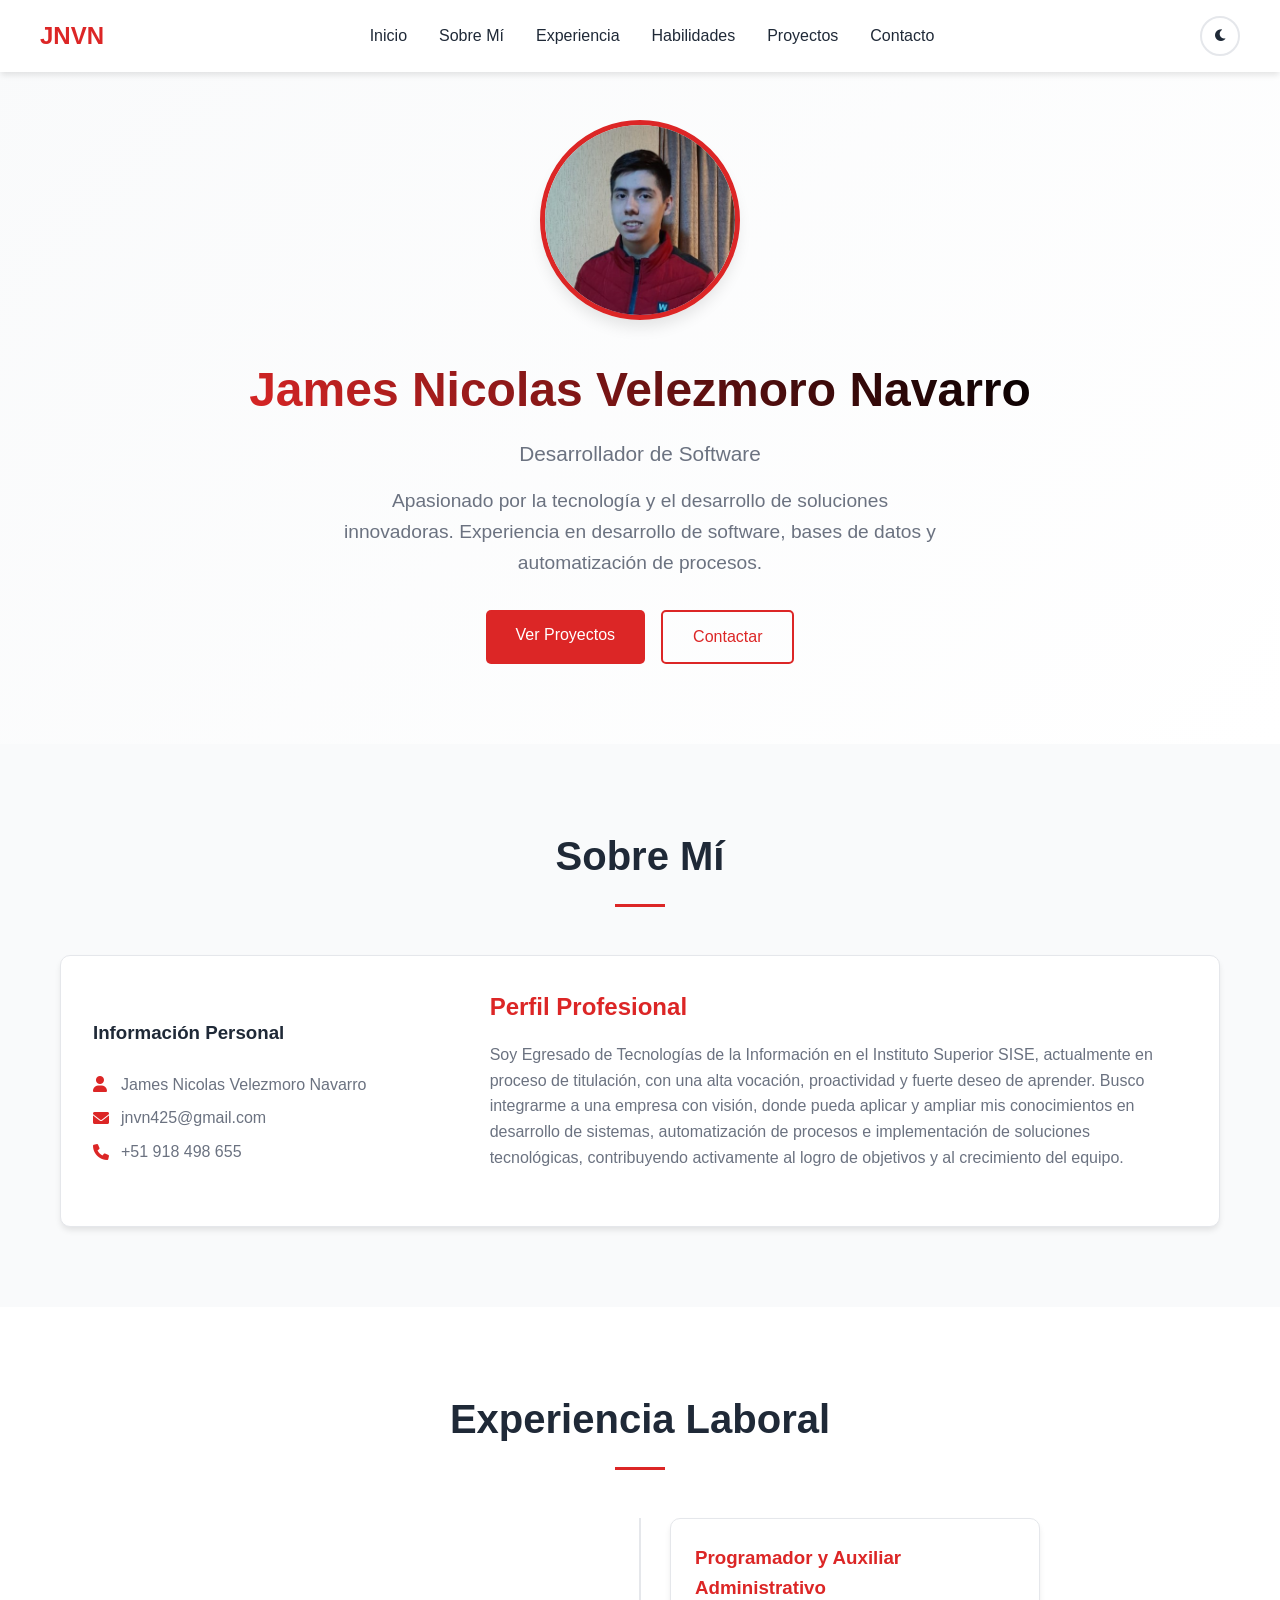
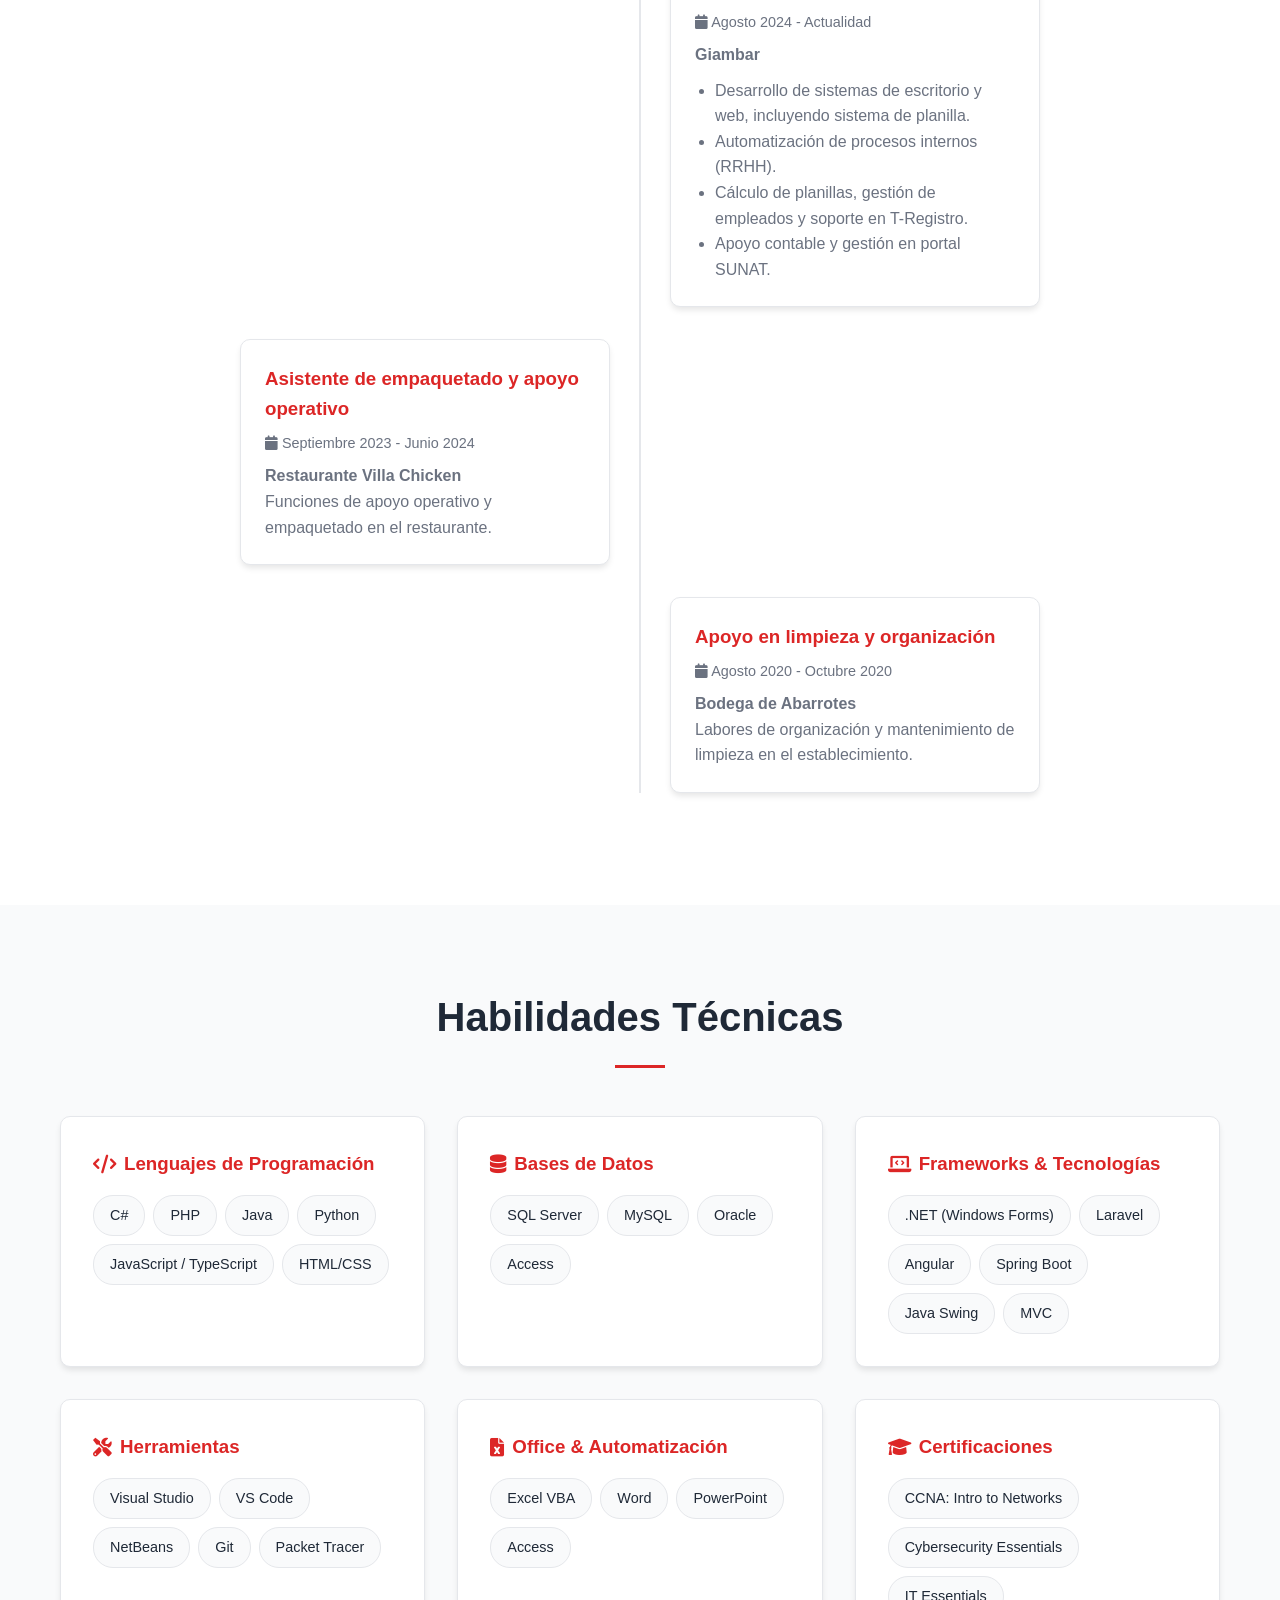
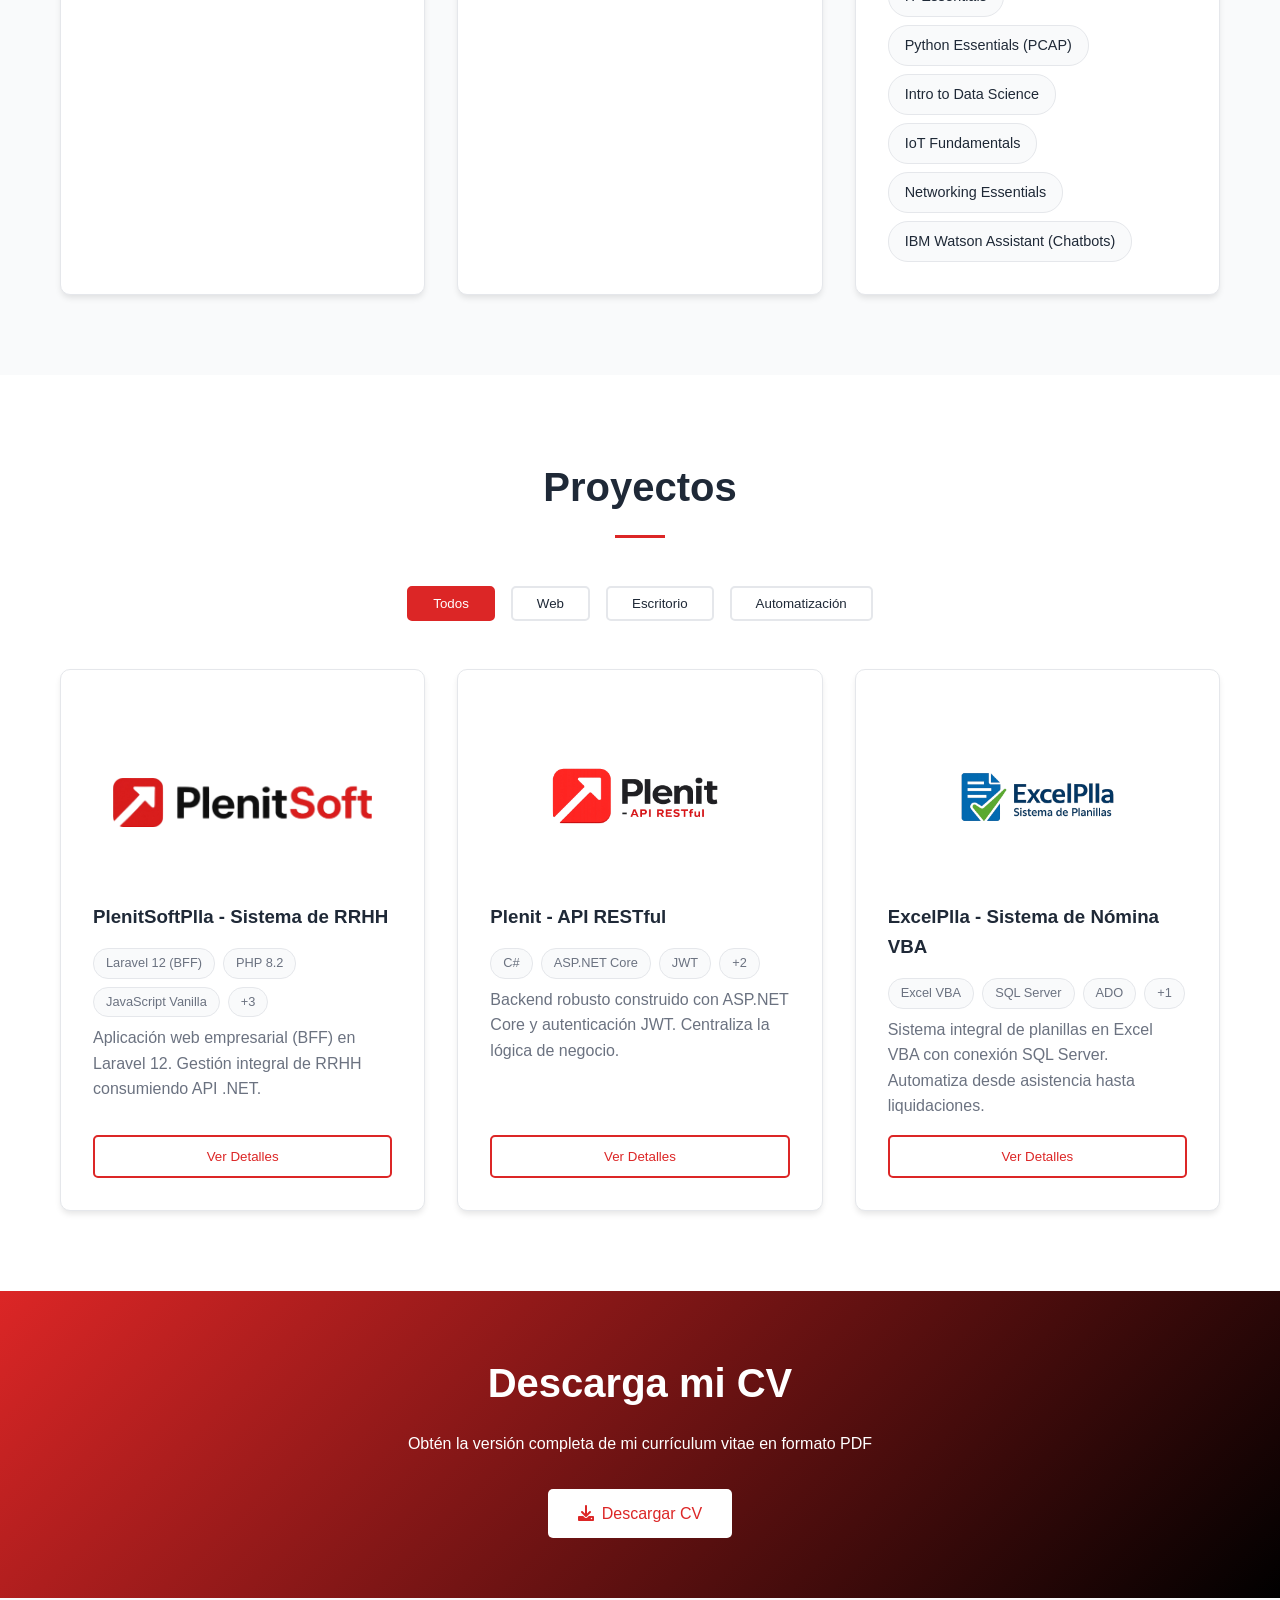
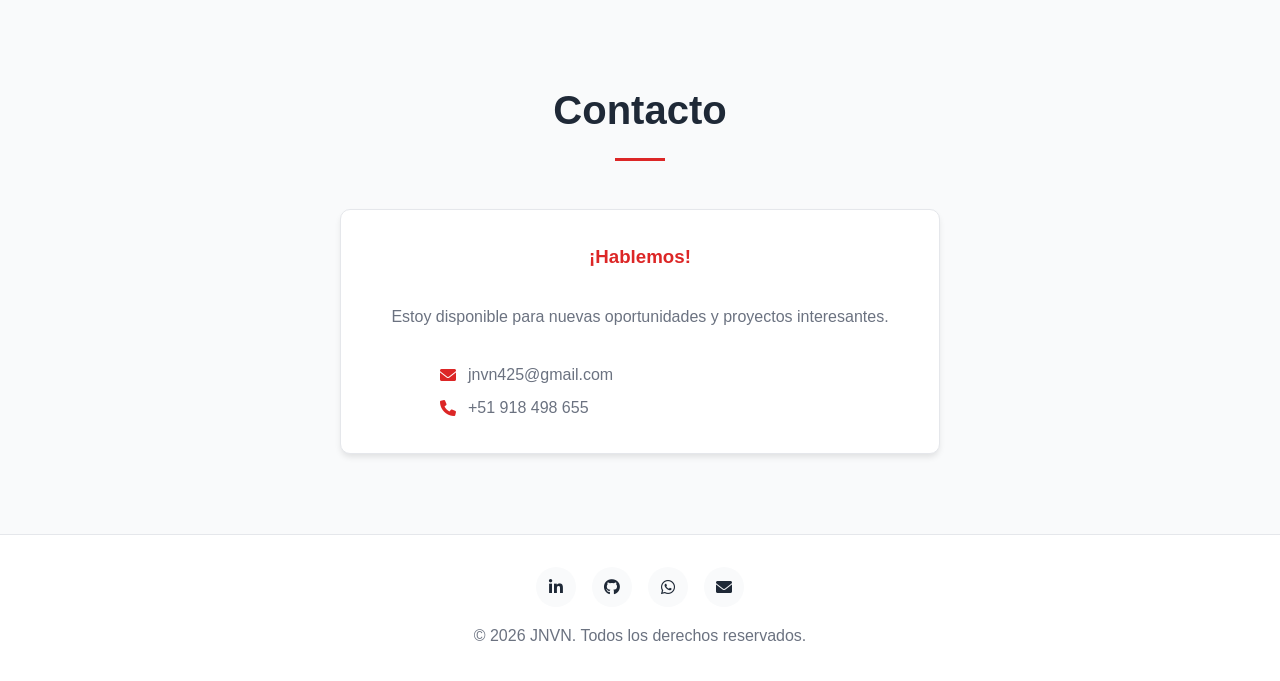
<file: index.html>
<!DOCTYPE html>
<html lang="es">
  <head>
    <meta charset="UTF-8" />
    <meta name="viewport" content="width=device-width, initial-scale=1.0" />
    <title>James Nicolas Velezmoro Navarro - Portfolio</title>
    <link
      href="https://cdnjs.cloudflare.com/ajax/libs/font-awesome/6.0.0/css/all.min.css"
      rel="stylesheet"
    />
    <link rel="stylesheet" href="css/main.css">
  </head>
  <body>
    <!-- Header -->
    <header class="header">
      <nav class="nav container">
        <div class="logo">JNVN</div>
        <ul class="nav-links">
          <li><a href="#inicio">Inicio</a></li>
          <li><a href="#sobre-mi">Sobre Mí</a></li>
          <li><a href="#experiencia">Experiencia</a></li>
          <li><a href="#habilidades">Habilidades</a></li>
          <li><a href="#proyectos">Proyectos</a></li>
          <li><a href="#contacto">Contacto</a></li>
        </ul>
        <button class="theme-toggle" onclick="toggleTheme()">
          <i id="theme-icon" class="fas fa-moon"></i>
        </button>
        <button class="mobile-menu" onclick="toggleMobileMenu()">
          <i class="fas fa-bars"></i>
        </button>
      </nav>
    </header>

    <!-- Hero Section -->
    <section id="inicio" class="hero">
      <div class="container">
        <div class="hero-content">
          <div class="profile-photo-container">
            <!-- Reemplaza 'assets/profile.jpg' con la ruta de tu foto -->
            <!-- Si no tienes foto aún, se mostrará la inicial -->
            <img 
              src="assets/profile.png" 
              alt="James Nicolas Velezmoro Navarro" 
              class="profile-photo"
              onerror="this.style.display='none'; this.nextElementSibling.style.display='flex';"
            />
            <div class="profile-placeholder" style="display: none;">
              <i class="fas fa-user"></i>
            </div>
          </div>
          <div class="hero-text">
            <h1>James Nicolas Velezmoro Navarro</h1>
            <p class="subtitle">Desarrollador de Software</p>
            <p>
              Apasionado por la tecnología y el desarrollo de soluciones innovadoras.
              Experiencia en desarrollo de software, bases de datos y automatización de procesos.
            </p>
            <div style="display: flex; gap: 1rem; justify-content: center; flex-wrap: wrap;">
              <a href="#proyectos" class="btn">Ver Proyectos</a>
              <a href="#contacto" class="btn btn-outline">Contactar</a>
            </div>
          </div>
        </div>
      </div>
    </section>

    <!-- Sobre Mí Section -->
    <section id="sobre-mi" class="section" style="background: var(--bg-secondary)">
      <div class="container">
        <h2 class="section-title">Sobre Mí</h2>
        <div class="card">
          <div class="about-grid">
            <div>
              <h3 style="margin-bottom: 1.5rem;">Información Personal</h3>
              <div class="contact-info">
                <div class="contact-item">
                  <i class="fas fa-user"></i>
                  <span>James Nicolas Velezmoro Navarro</span>
                </div>  
                <div class="contact-item">
                  <i class="fas fa-envelope"></i>
                  <a href="mailto:jnvn425@gmail.com" style="color: var(--text-secondary); text-decoration: none">
                    jnvn425@gmail.com
                  </a>
                </div>
                <div class="contact-item">
                  <i class="fas fa-phone"></i>
                  <a href="tel:+51918498655" style="color: var(--text-secondary); text-decoration: none">
                    +51 918 498 655
                  </a>
                </div>
              </div>
            </div>
            <div class="about-info">
              <h3>Perfil Profesional</h3>
              <p>
                Soy Egresado de Tecnologías de la Información en el Instituto Superior SISE, actualmente en proceso de titulación, con 
                una alta vocación, proactividad y fuerte deseo de aprender. Busco integrarme a 
                una empresa con visión, donde pueda aplicar y ampliar mis conocimientos en 
                desarrollo de sistemas, automatización de procesos e implementación de 
                soluciones tecnológicas, contribuyendo activamente al logro de objetivos y al 
                crecimiento del equipo.
              </p>
            </div>
          </div>
        </div>
      </div>
    </section>

    <!-- Experiencia Section -->
    <section id="experiencia" class="section">
      <div class="container">
        <h2 class="section-title">Experiencia Laboral</h2>
        <div class="timeline">
          <div class="timeline-item">
            <div class="timeline-content">
              <h3>Programador y Auxiliar Administrativo</h3>
              <div class="date">
                <i class="fas fa-calendar"></i> Agosto 2024 - Actualidad
              </div>
              <p><strong>Giambar</strong></p>
              <ul style="padding-left: 20px; color: var(--text-secondary); margin-top: 10px;">
                <li>Desarrollo de sistemas de escritorio y web, incluyendo sistema de planilla.</li>
                <li>Automatización de procesos internos (RRHH).</li>
                <li>Cálculo de planillas, gestión de empleados y soporte en T-Registro.</li>
                <li>Apoyo contable y gestión en portal SUNAT.</li>
              </ul>
            </div>
          </div>
          <div class="timeline-item">
            <div class="timeline-content">
              <h3>Asistente de empaquetado y apoyo operativo</h3>
              <div class="date">
                <i class="fas fa-calendar"></i> Septiembre 2023 - Junio 2024
              </div>
              <p><strong>Restaurante Villa Chicken</strong></p>
              <p>
                Funciones de apoyo operativo y empaquetado en el restaurante.
              </p>
            </div>
          </div>
          <div class="timeline-item">
            <div class="timeline-content">
              <h3>Apoyo en limpieza y organización</h3>
              <div class="date">
                <i class="fas fa-calendar"></i> Agosto 2020 - Octubre 2020
              </div>
              <p><strong>Bodega de Abarrotes</strong></p>
              <p>
                Labores de organización y mantenimiento de limpieza en el establecimiento.
              </p>
            </div>
          </div>
        </div>
      </div>
    </section>

    <!-- Habilidades Section -->
    <section id="habilidades" class="section" style="background: var(--bg-secondary)">
      <div class="container">
        <h2 class="section-title">Habilidades Técnicas</h2>
        <div class="skills-grid">
        <div class="skills-grid">
          <div class="card skill-category">
            <h3><i class="fas fa-code"></i> Lenguajes de Programación</h3>
            <div class="skill-tags">
              <span class="skill-tag">C#</span>
              <span class="skill-tag">PHP</span>
              <span class="skill-tag">Java</span>
              <span class="skill-tag">Python</span>
              <span class="skill-tag">JavaScript / TypeScript</span>
              <span class="skill-tag">HTML/CSS</span>
            </div>
          </div>
          <div class="card skill-category">
            <h3><i class="fas fa-database"></i> Bases de Datos</h3>
            <div class="skill-tags">
              <span class="skill-tag">SQL Server</span>
              <span class="skill-tag">MySQL</span>
              <span class="skill-tag">Oracle</span>
              <span class="skill-tag">Access</span>
            </div>
          </div>
          <div class="card skill-category">
            <h3><i class="fas fa-laptop-code"></i> Frameworks & Tecnologías</h3>
            <div class="skill-tags">
              <span class="skill-tag">.NET (Windows Forms)</span>
              <span class="skill-tag">Laravel</span>
              <span class="skill-tag">Angular</span>
              <span class="skill-tag">Spring Boot</span>
              <span class="skill-tag">Java Swing</span>
              <span class="skill-tag">MVC</span>
            </div>
          </div>
          <div class="card skill-category">
            <h3><i class="fas fa-tools"></i> Herramientas</h3>
            <div class="skill-tags">
              <span class="skill-tag">Visual Studio</span>
              <span class="skill-tag">VS Code</span>
              <span class="skill-tag">NetBeans</span>
              <span class="skill-tag">Git</span>
              <span class="skill-tag">Packet Tracer</span>
            </div>
          </div>
          <div class="card skill-category">
            <h3><i class="fas fa-file-excel"></i> Office & Automatización</h3>
            <div class="skill-tags">
              <span class="skill-tag">Excel VBA</span>
              <span class="skill-tag">Word</span>
              <span class="skill-tag">PowerPoint</span>
              <span class="skill-tag">Access</span>
            </div>
          </div>
          <div class="card skill-category">
            <h3><i class="fas fa-graduation-cap"></i> Certificaciones</h3>
            <div class="skill-tags">
              <span class="skill-tag" title="Cisco Networking Academy">CCNA: Intro to Networks</span>
              <span class="skill-tag" title="Cisco Networking Academy">Cybersecurity Essentials</span>
              <span class="skill-tag" title="Cisco Networking Academy">IT Essentials</span>
              <span class="skill-tag" title="Cisco Networking Academy">Python Essentials (PCAP)</span>
              <span class="skill-tag" title="Cisco Networking Academy">Intro to Data Science</span>
              <span class="skill-tag" title="Cisco Networking Academy">IoT Fundamentals</span>
              <span class="skill-tag" title="Cisco Networking Academy">Networking Essentials</span>
              <span class="skill-tag" title="IBM">IBM Watson Assistant (Chatbots)</span>
            </div>
          </div>
        </div>
      </div>
    </section>

    <!-- Proyectos Section -->
    <section id="proyectos" class="section">
      <div class="container">
        <h2 class="section-title">Proyectos</h2>
        
        <!-- Filtros de Proyectos -->
        <div class="projects-controls">
          <button class="filter-btn active" onclick="filterProjects('all')">
            Todos
          </button>
          <button class="filter-btn" onclick="filterProjects('web')">
            Web
          </button>
          <button class="filter-btn" onclick="filterProjects('desktop')">
            Escritorio
          </button>
          <button class="filter-btn" onclick="filterProjects('automation')">
            Automatización
          </button>
        </div>

        <!-- Grid de Proyectos (Se llenará dinámicamente) -->
        <div class="projects-grid" id="projects-container">
          <!-- Los proyectos se cargarán aquí dinámicamente -->
        </div>
      </div>
    </section>

    <!-- CV Download Section -->
    <section class="cv-download">
      <div class="container">
        <h2>Descarga mi CV</h2>
        <p style="margin-bottom: 2rem">
          Obtén la versión completa de mi currículum vitae en formato PDF
        </p>
        <a href="assets/cv.pdf" class="btn download-btn" download>
          <i class="fas fa-download"></i>
          Descargar CV
        </a>
      </div>
    </section>

    <!-- Contacto Section -->
    <section id="contacto" class="section" style="background: var(--bg-secondary)">
      <div class="container">
        <h2 class="section-title">Contacto</h2>
        <div class="card" style="max-width: 600px; margin: 0 auto; text-align: center">
          <h3 style="color: var(--primary-red); margin-bottom: 2rem">
            ¡Hablemos!
          </h3>
          <p style="color: var(--text-secondary); margin-bottom: 2rem">
            Estoy disponible para nuevas oportunidades y proyectos interesantes.
          </p>
          <div class="contact-info" style="text-align: left; max-width: 400px; margin: 0 auto">
            <div class="contact-item">
              <i class="fas fa-envelope"></i>
              <a href="mailto:jnvn425@gmail.com" style="color: var(--text-secondary); text-decoration: none">
                jnvn425@gmail.com
              </a>
            </div>
            <div class="contact-item">
              <i class="fas fa-phone"></i>
              <a href="tel:+51918498655" style="color: var(--text-secondary); text-decoration: none">
                +51 918 498 655
              </a>
            </div>
          </div>
        </div>
      </div>
    </section>

    <!-- Footer -->
    <footer class="footer">
      <div class="container">
        <div class="social-links">
          <a href="https://www.linkedin.com/in/james-velezmoro-navarro-09b2a4305/" title="LinkedIn" target="_blank">
            <i class="fab fa-linkedin-in"></i>
          </a>
          <a href="https://github.com/JamesJnvn4256" title="GitHub" target="_blank">
            <i class="fab fa-github"></i>
          </a>
          <a href="https://wa.me/51918498655" title="WhatsApp" target="_blank">
            <i class="fab fa-whatsapp"></i>
          </a>
          <a href="mailto:jnvn425@gmail.com" title="Email">
            <i class="fas fa-envelope"></i>
          </a>
        </div>
        <p style="color: var(--text-secondary)">
          &copy; <span id="year"></span> JNVN. Todos los derechos reservados.
        </p>
      </div>
    </footer>

    <!-- Admin Panel (Botón flotante para gestionar proyectos) -->

    <script src="js/projects.js"></script>
    <script src="js/main.js"></script>
  </body>
</html>
</file>
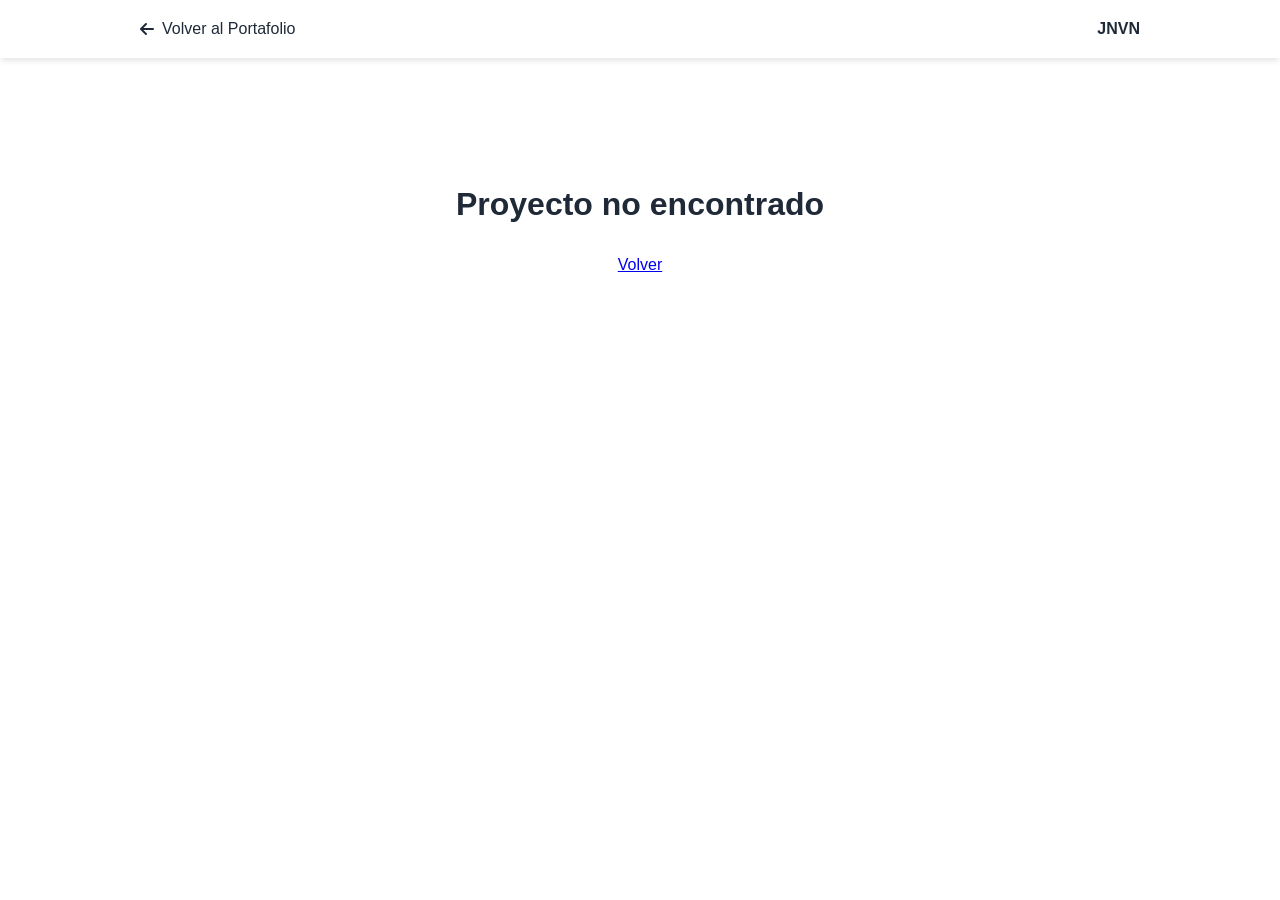
<file: project-detail.html>
<!DOCTYPE html>
<html lang="es">
<head>
    <meta charset="UTF-8">
    <meta name="viewport" content="width=device-width, initial-scale=1.0">
    <title>Detalle del Proyecto | JNVN</title>
    <link href="https://cdnjs.cloudflare.com/ajax/libs/font-awesome/6.0.0/css/all.min.css" rel="stylesheet"/>
    <link rel="stylesheet" href="css/detail.css">
</head>
<body>

    <header class="header">
        <div class="container nav">
            <a href="index.html" class="back-btn">
                <i class="fas fa-arrow-left"></i> Volver al Portafolio
            </a>
            <div style="font-weight: bold;">JNVN</div>
        </div>
    </header>

    <main id="main-content">
        <!-- Content injected via JS -->
    </main>

    <script src="js/projects.js"></script>
    <script src="js/detail.js"></script>
    <div id="lightbox-modal" class="lightbox-modal">
        <span class="close-lightbox">&times;</span>
        <img class="lightbox-content" id="lightbox-img">
        <div id="lightbox-caption"></div>
    </div>
</body>
</html>
</file>
<file: css/main.css>
* {
  margin: 0;
  padding: 0;
  box-sizing: border-box;
}
:root {
  --primary-red: #dc2626;
  --primary-red-hover: #b91c1c;
  --text-primary: #1f2937;
  --text-secondary: #6b7280;
  --bg-primary: #ffffff;
  --bg-secondary: #f9fafb;
  --bg-card: #ffffff;
  --border-color: #e5e7eb;
  --shadow: 0 4px 6px -1px rgba(0, 0, 0, 0.1);
  --shadow-lg: 0 10px 15px -3px rgba(0, 0, 0, 0.1);
}
[data-theme="dark"] {
  --text-primary: #f9fafb;
  --text-secondary: #d1d5db;
  --bg-primary: #111827;
  --bg-secondary: #1f2937;
  --bg-card: #374151;
  --border-color: #4b5563;
  --shadow: 0 4px 6px -1px rgba(0, 0, 0, 0.3);
  --shadow-lg: 0 10px 15px -3px rgba(0, 0, 0, 0.3);
}
body {
  font-family: "Segoe UI", Tahoma, Geneva, Verdana, sans-serif;
  line-height: 1.6;
  color: var(--text-primary);
  background-color: var(--bg-primary);
  transition: all 0.3s ease;
}
.container {
  max-width: 1200px;
  margin: 0 auto;
  padding: 0 20px;
}

/* Header */
.header {
  background: var(--bg-card);
  box-shadow: var(--shadow);
  position: fixed;
  width: 100%;
  top: 0;
  z-index: 1000;
  transition: all 0.3s ease;
}
.nav {
  display: flex;
  justify-content: space-between;
  align-items: center;
  padding: 1rem 0;
}
.logo {
  font-size: 1.5rem;
  font-weight: bold;
  color: var(--primary-red);
}
.nav-links {
  display: flex;
  list-style: none;
  gap: 2rem;
}
.nav-links a {
  text-decoration: none;
  color: var(--text-primary);
  font-weight: 500;
  transition: color 0.3s ease;
}
.nav-links a:hover {
  color: var(--primary-red);
}
.theme-toggle {
  background: none;
  border: 2px solid var(--border-color);
  color: var(--text-primary);
  padding: 0.5rem;
  border-radius: 50%;
  cursor: pointer;
  transition: all 0.3s ease;
  width: 40px;
  height: 40px;
  display: flex;
  align-items: center;
  justify-content: center;
}
.theme-toggle:hover {
  border-color: var(--primary-red);
  color: var(--primary-red);
}
.mobile-menu {
  display: none;
  background: none;
  border: none;
  color: var(--text-primary);
  font-size: 1.5rem;
  cursor: pointer;
}

/* Hero Section */
.hero {
  background: linear-gradient(
    135deg,
    var(--bg-secondary) 0%,
    var(--bg-primary) 100%
  );
  padding: 120px 0 80px;
  text-align: center;
}
.hero-content {
  display: flex;
  flex-direction: column;
  align-items: center;
  gap: 2rem;
}
.profile-photo-container {
  width: 200px;
  height: 200px;
  border-radius: 50%;
  overflow: hidden;
  border: 5px solid var(--primary-red);
  box-shadow: var(--shadow-lg);
  transition: transform 0.3s ease;
}
.profile-photo-container:hover {
  transform: scale(1.05);
}
.profile-photo {
  width: 100%;
  height: 100%;
  object-fit: cover;
}
.profile-placeholder {
  width: 100%;
  height: 100%;
  background: linear-gradient(135deg, var(--primary-red), #000);
  display: flex;
  align-items: center;
  justify-content: center;
  color: white;
  font-size: 4rem;
}
.hero-text h1 {
  font-size: 3rem;
  font-weight: bold;
  margin-bottom: 0.5rem;
  background: linear-gradient(45deg, var(--primary-red), #000);
  -webkit-background-clip: text;
  -webkit-text-fill-color: transparent;
  background-clip: text;
}
.hero-text .subtitle {
  font-size: 1.3rem;
  color: var(--text-secondary);
  margin-bottom: 1rem;
}
.hero-text .age-info {
  font-size: 1rem;
  color: var(--text-secondary);
  margin-bottom: 2rem;
}
.hero-text p {
  font-size: 1.2rem;
  color: var(--text-secondary);
  margin-bottom: 2rem;
  max-width: 600px;
  margin-left: auto;
  margin-right: auto;
}
.btn {
  display: inline-block;
  padding: 12px 30px;
  background: var(--primary-red);
  color: white;
  text-decoration: none;
  border-radius: 5px;
  font-weight: 500;
  transition: all 0.3s ease;
  border: none;
  cursor: pointer;
}
.btn:hover {
  background: var(--primary-red-hover);
  transform: translateY(-2px);
  box-shadow: var(--shadow-lg);
}
.btn-outline {
  background: transparent;
  color: var(--primary-red);
  border: 2px solid var(--primary-red);
}
.btn-outline:hover {
  background: var(--primary-red);
  color: white;
}

/* Sections */
.section {
  padding: 80px 0;
}
.section-title {
  text-align: center;
  font-size: 2.5rem;
  font-weight: bold;
  margin-bottom: 3rem;
  color: var(--text-primary);
}
.section-title::after {
  content: "";
  display: block;
  width: 50px;
  height: 3px;
  background: var(--primary-red);
  margin: 1rem auto;
}

/* Cards */
.card {
  background: var(--bg-card);
  border-radius: 10px;
  padding: 2rem;
  box-shadow: var(--shadow);
  transition: all 0.3s ease;
  border: 1px solid var(--border-color);
}
.card:hover {
  transform: translateY(-5px);
  box-shadow: var(--shadow-lg);
}

/* About Section */
.about-grid {
  display: grid;
  grid-template-columns: 1fr 2fr;
  gap: 3rem;
  align-items: center;
}
.about-info h3 {
  font-size: 1.5rem;
  margin-bottom: 1rem;
  color: var(--primary-red);
}
.about-info p {
  color: var(--text-secondary);
  margin-bottom: 1.5rem;
}
.contact-info {
  display: grid;
  gap: 0.5rem;
}
.contact-item {
  display: flex;
  align-items: center;
  gap: 0.5rem;
  color: var(--text-secondary);
}
.contact-item i {
  color: var(--primary-red);
  width: 20px;
}

/* Experience Section */
.timeline {
  position: relative;
  max-width: 800px;
  margin: 0 auto;
}
.timeline::before {
  content: "";
  position: absolute;
  left: 50%;
  transform: translateX(-50%);
  width: 2px;
  height: 100%;
  background: var(--border-color);
}
.timeline-item {
  margin-bottom: 2rem;
  position: relative;
}
.timeline-content {
  background: var(--bg-card);
  padding: 1.5rem;
  border-radius: 10px;
  box-shadow: var(--shadow);
  border: 1px solid var(--border-color);
  width: calc(50% - 30px);
}
.timeline-item:nth-child(odd) .timeline-content {
  margin-left: auto;
}
.timeline-content h3 {
  color: var(--primary-red);
  margin-bottom: 0.5rem;
}
.timeline-content .date {
  color: var(--text-secondary);
  font-size: 0.9rem;
  margin-bottom: 0.5rem;
}
.timeline-content p {
  color: var(--text-secondary);
}

/* Skills Section */
.skills-grid {
  display: grid;
  grid-template-columns: repeat(auto-fit, minmax(300px, 1fr));
  gap: 2rem;
}
.skill-category h3 {
  color: var(--primary-red);
  margin-bottom: 1rem;
  display: flex;
  align-items: center;
  gap: 0.5rem;
}
.skill-tags {
  display: flex;
  flex-wrap: wrap;
  gap: 0.5rem;
}
.skill-tag {
  background: var(--bg-secondary);
  color: var(--text-primary);
  padding: 0.5rem 1rem;
  border-radius: 20px;
  font-size: 0.9rem;
  border: 1px solid var(--border-color);
}

/* Projects Section */
.projects-controls {
  display: flex;
  justify-content: center;
  gap: 1rem;
  margin-bottom: 3rem;
  flex-wrap: wrap;
}
.filter-btn {
  padding: 0.5rem 1.5rem;
  background: var(--bg-card);
  color: var(--text-primary);
  border: 2px solid var(--border-color);
  border-radius: 5px;
  cursor: pointer;
  transition: all 0.3s ease;
}
.filter-btn:hover,
.filter-btn.active {
  background: var(--primary-red);
  color: white;
  border-color: var(--primary-red);
}
.projects-grid {
  display: grid;
  grid-template-columns: repeat(auto-fill, minmax(350px, 1fr));
  gap: 2rem;
}
.project-card {
  display: flex;
  flex-direction: column;
  height: 100%;
}
.project-image {
  width: 100%;
  height: 200px;
  background: linear-gradient(135deg, var(--primary-red), #000);
  display: flex;
  align-items: center;
  justify-content: center;
  border-radius: 10px 10px 0 0;
  margin: 0;
  overflow: hidden;
}
.project-image img {
  width: 100%;
  height: 100%;
  object-fit: contain;
  padding: 20px;
  background: white; /* Optional: if logos have transparency and need white bg */
}
.project-image i {
  font-size: 3rem;
  color: white;
}
.project-content {
  flex: 1;
  display: flex;
  flex-direction: column;
}
.project-content h3 {
  color: var(--text-primary);
  margin-bottom: 0.5rem;
}
.project-tags {
  display: flex;
  flex-wrap: wrap;
  gap: 0.5rem;
  margin: 0.5rem 0;
}
.project-tag {
  background: var(--bg-secondary);
  color: var(--text-secondary);
  padding: 0.25rem 0.75rem;
  border-radius: 15px;
  font-size: 0.8rem;
  border: 1px solid var(--border-color);
}
.project-content p {
  color: var(--text-secondary);
  margin-bottom: 1rem;
  flex: 1;
}
.project-links {
  display: flex;
  gap: 1rem;
  margin-top: auto;
}
.project-links a {
  flex: 1;
  text-align: center;
}

/* CV Download Section */
.cv-download {
  background: linear-gradient(135deg, var(--primary-red), #000);
  padding: 60px 0;
  text-align: center;
  color: white;
}
.cv-download h2 {
  font-size: 2.5rem;
  margin-bottom: 1rem;
}
.download-btn {
  background: white;
  color: var(--primary-red);
  display: inline-flex;
  align-items: center;
  gap: 0.5rem;
}
.download-btn:hover {
  background: var(--bg-secondary);
}

/* Footer */
.footer {
  background: var(--bg-card);
  padding: 2rem 0;
  text-align: center;
  border-top: 1px solid var(--border-color);
}
.social-links {
  display: flex;
  justify-content: center;
  gap: 1rem;
  margin-bottom: 1rem;
}
.social-links a {
  width: 40px;
  height: 40px;
  border-radius: 50%;
  background: var(--bg-secondary);
  display: flex;
  align-items: center;
  justify-content: center;
  color: var(--text-primary);
  transition: all 0.3s ease;
  text-decoration: none;
}
.social-links a:hover {
  background: var(--primary-red);
  color: white;
  transform: translateY(-3px);
}

/* Responsive Design */
@media (max-width: 768px) {
  .mobile-menu {
    display: block;
  }
  .nav-links {
    position: absolute;
    top: 100%;
    left: 0;
    right: 0;
    background: var(--bg-card);
    flex-direction: column;
    padding: 1rem;
    gap: 1rem;
    display: none;
    box-shadow: var(--shadow);
  }
  .nav-links.active {
    display: flex;
  }
  .hero-content h1 {
    font-size: 2rem;
  }
  .about-grid {
    grid-template-columns: 1fr;
  }
  .timeline::before {
    left: 0;
  }
  .timeline-content {
    width: calc(100% - 30px);
    margin-left: 30px !important;
  }
  .projects-grid {
    grid-template-columns: 1fr;
  }
  .skills-grid {
    grid-template-columns: 1fr;
  }
}

/* Animation */
.fade-in {
  opacity: 0;
  transform: translateY(20px);
  transition:
    opacity 0.6s ease,
    transform 0.6s ease;
}
.fade-in.visible {
  opacity: 1;
  transform: translateY(0);
}

/* Project Admin Panel */
.admin-panel {
  position: fixed;
  bottom: 20px;
  right: 20px;
  z-index: 1000;
}
.admin-btn {
  background: var(--primary-red);
  color: white;
  border: none;
  padding: 1rem;
  border-radius: 50%;
  cursor: pointer;
  box-shadow: var(--shadow-lg);
  transition: all 0.3s ease;
  width: 60px;
  height: 60px;
  display: flex;
  align-items: center;
  justify-content: center;
  font-size: 1.5rem;
}
.admin-btn:hover {
  transform: scale(1.1);
}
.modal {
  display: none;
  position: fixed;
  top: 0;
  left: 0;
  width: 100%;
  height: 100%;
  background: rgba(0, 0, 0, 0.7);
  z-index: 2000;
  align-items: center;
  justify-content: center;
}
.modal.active {
  display: flex;
}
.modal-content {
  background: var(--bg-card);
  padding: 2rem;
  border-radius: 10px;
  max-width: 600px;
  width: 90%;
  max-height: 90vh;
  overflow-y: auto;
}
.modal-header {
  display: flex;
  justify-content: space-between;
  align-items: center;
  margin-bottom: 1.5rem;
}
.modal-header h2 {
  color: var(--primary-red);
}
.close-modal {
  background: none;
  border: none;
  font-size: 1.5rem;
  cursor: pointer;
  color: var(--text-primary);
}
.form-group {
  margin-bottom: 1rem;
}
.form-group label {
  display: block;
  margin-bottom: 0.5rem;
  color: var(--text-primary);
  font-weight: 500;
}
.form-group input,
.form-group textarea,
.form-group select {
  width: 100%;
  padding: 0.75rem;
  border: 1px solid var(--border-color);
  border-radius: 5px;
  background: var(--bg-primary);
  color: var(--text-primary);
  font-family: inherit;
}
.form-group textarea {
  resize: vertical;
  min-height: 100px;
}
.tag-input-container {
  display: flex;
  flex-wrap: wrap;
  gap: 0.5rem;
  margin-bottom: 0.5rem;
}
.tag-item {
  background: var(--primary-red);
  color: white;
  padding: 0.25rem 0.75rem;
  border-radius: 15px;
  display: flex;
  align-items: center;
  gap: 0.5rem;
}
.tag-item button {
  background: none;
  border: none;
  color: white;
  cursor: pointer;
  font-size: 1rem;
}
.form-actions {
  display: flex;
  gap: 1rem;
  margin-top: 1.5rem;
}
.project-list {
  display: flex;
  flex-direction: column;
  gap: 1rem;
  margin-top: 1rem;
}
.project-item {
  background: var(--bg-secondary);
  padding: 1rem;
  border-radius: 5px;
  display: flex;
  justify-content: space-between;
  align-items: center;
}
.project-item-actions {
  display: flex;
  gap: 0.5rem;
}
.icon-btn {
  background: none;
  border: none;
  color: var(--text-primary);
  cursor: pointer;
  padding: 0.5rem;
  border-radius: 5px;
  transition: all 0.3s ease;
}
.icon-btn:hover {
  background: var(--bg-primary);
}
.icon-btn.delete:hover {
  color: var(--primary-red);
}
</file>
<file: css/detail.css>
:root {
  --primary-red: #dc2626;
  --primary-red-hover: #b91c1c;
  --text-primary: #1f2937;
  --text-secondary: #6b7280;
  --bg-primary: #ffffff;
  --bg-secondary: #f9fafb;
  --bg-card: #ffffff;
  --border-color: #e5e7eb;
  --shadow: 0 4px 6px -1px rgba(0, 0, 0, 0.1);
}

[data-theme="dark"] {
  --text-primary: #f9fafb;
  --text-secondary: #d1d5db;
  --bg-primary: #111827;
  --bg-secondary: #1f2937;
  --bg-card: #374151;
  --border-color: #4b5563;
}

body {
  font-family: "Segoe UI", Tahoma, Geneva, Verdana, sans-serif;
  line-height: 1.6;
  color: var(--text-primary);
  background-color: var(--bg-primary);
  margin: 0;
  padding: 0;
}

.container {
  max-width: 1000px;
  margin: 0 auto;
  padding: 0 20px;
}

.header {
  background: var(--bg-card);
  box-shadow: var(--shadow);
  padding: 1rem 0;
  position: sticky;
  top: 0;
  z-index: 100;
}

.nav {
  display: flex;
  justify-content: space-between;
  align-items: center;
}

.back-btn {
  text-decoration: none;
  color: var(--text-primary);
  display: flex;
  align-items: center;
  gap: 0.5rem;
  font-weight: 500;
  transition: color 0.3s;
}

.back-btn:hover {
  color: var(--primary-red);
}

.project-hero {
  background: linear-gradient(135deg, var(--bg-secondary) 0%, var(--bg-primary) 100%);
  padding: 60px 0;
  text-align: center;
}

.project-title {
  font-size: 2.5rem;
  color: var(--primary-red);
  margin-bottom: 1rem;
}

.tech-stack {
  display: flex;
  justify-content: center;
  flex-wrap: wrap;
  gap: 0.5rem;
  margin-bottom: 2rem;
}

.tech-tag {
  background: var(--bg-card);
  border: 1px solid var(--border-color);
  padding: 0.5rem 1rem;
  border-radius: 20px;
  font-size: 0.9rem;
}

.project-gallery {
  padding: 40px 0;
  background: var(--bg-card);
  border-bottom: 1px solid var(--border-color);
}

.gallery-grid {
  display: grid;
  grid-template-columns: repeat(auto-fit, minmax(300px, 1fr));
  gap: 1rem;
}

.gallery-img {
  width: 100%;
  border-radius: 8px;
  box-shadow: var(--shadow);
  transition: transform 0.3s;
  cursor: pointer;
  display: block; /* Removes bottom space */
}

.gallery-img:hover {
  transform: scale(1.02);
}

.gallery-caption {
  margin-top: 0.5rem;
  color: var(--text-secondary);
  font-size: 0.9rem;
  text-align: center;
}

.content-section {
  padding: 40px 0;
}

.documentation {
  background: var(--bg-primary); /* Changed to blend better if needed */
  padding: 0;
}

/* Lightbox Styles */
.lightbox-modal {
  display: none;
  position: fixed;
  z-index: 2000;
  padding-top: 50px;
  left: 0;
  top: 0;
  width: 100%;
  height: 100%;
  overflow: auto;
  background-color: rgba(0, 0, 0, 0.9);
  flex-direction: column;
  align-items: center;
  justify-content: center;
}

.lightbox-modal.active {
  display: flex;
}

.lightbox-content {
  margin: auto;
  display: block;
  max-width: 90%;
  max-height: 80vh;
  object-fit: contain;
  animation-name: zoom;
  animation-duration: 0.3s;
  cursor: zoom-in;
  transition: transform 0.1s ease-out;
  transform-origin: center center;
}

.lightbox-content.zoomed {
  cursor: zoom-out;
  transform: scale(2);
}

#lightbox-caption {
  margin: auto;
  display: block;
  width: 80%;
  max-width: 700px;
  text-align: center;
  color: #ccc;
  padding: 10px 0;
  height: auto;
  margin-top: 10px;
}

.close-lightbox {
  position: absolute;
  top: 15px;
  right: 35px;
  color: #f1f1f1;
  font-size: 40px;
  font-weight: bold;
  transition: 0.3s;
  cursor: pointer;
  z-index: 2001;
}

.close-lightbox:hover,
.close-lightbox:focus {
  color: var(--primary-red);
  text-decoration: none;
  cursor: pointer;
}

@keyframes zoom {
  from {transform:scale(0)}
  to {transform:scale(1)}
}

@media only screen and (max-width: 700px) {
  .lightbox-content {
    width: 100%;
  }
}
</file>
